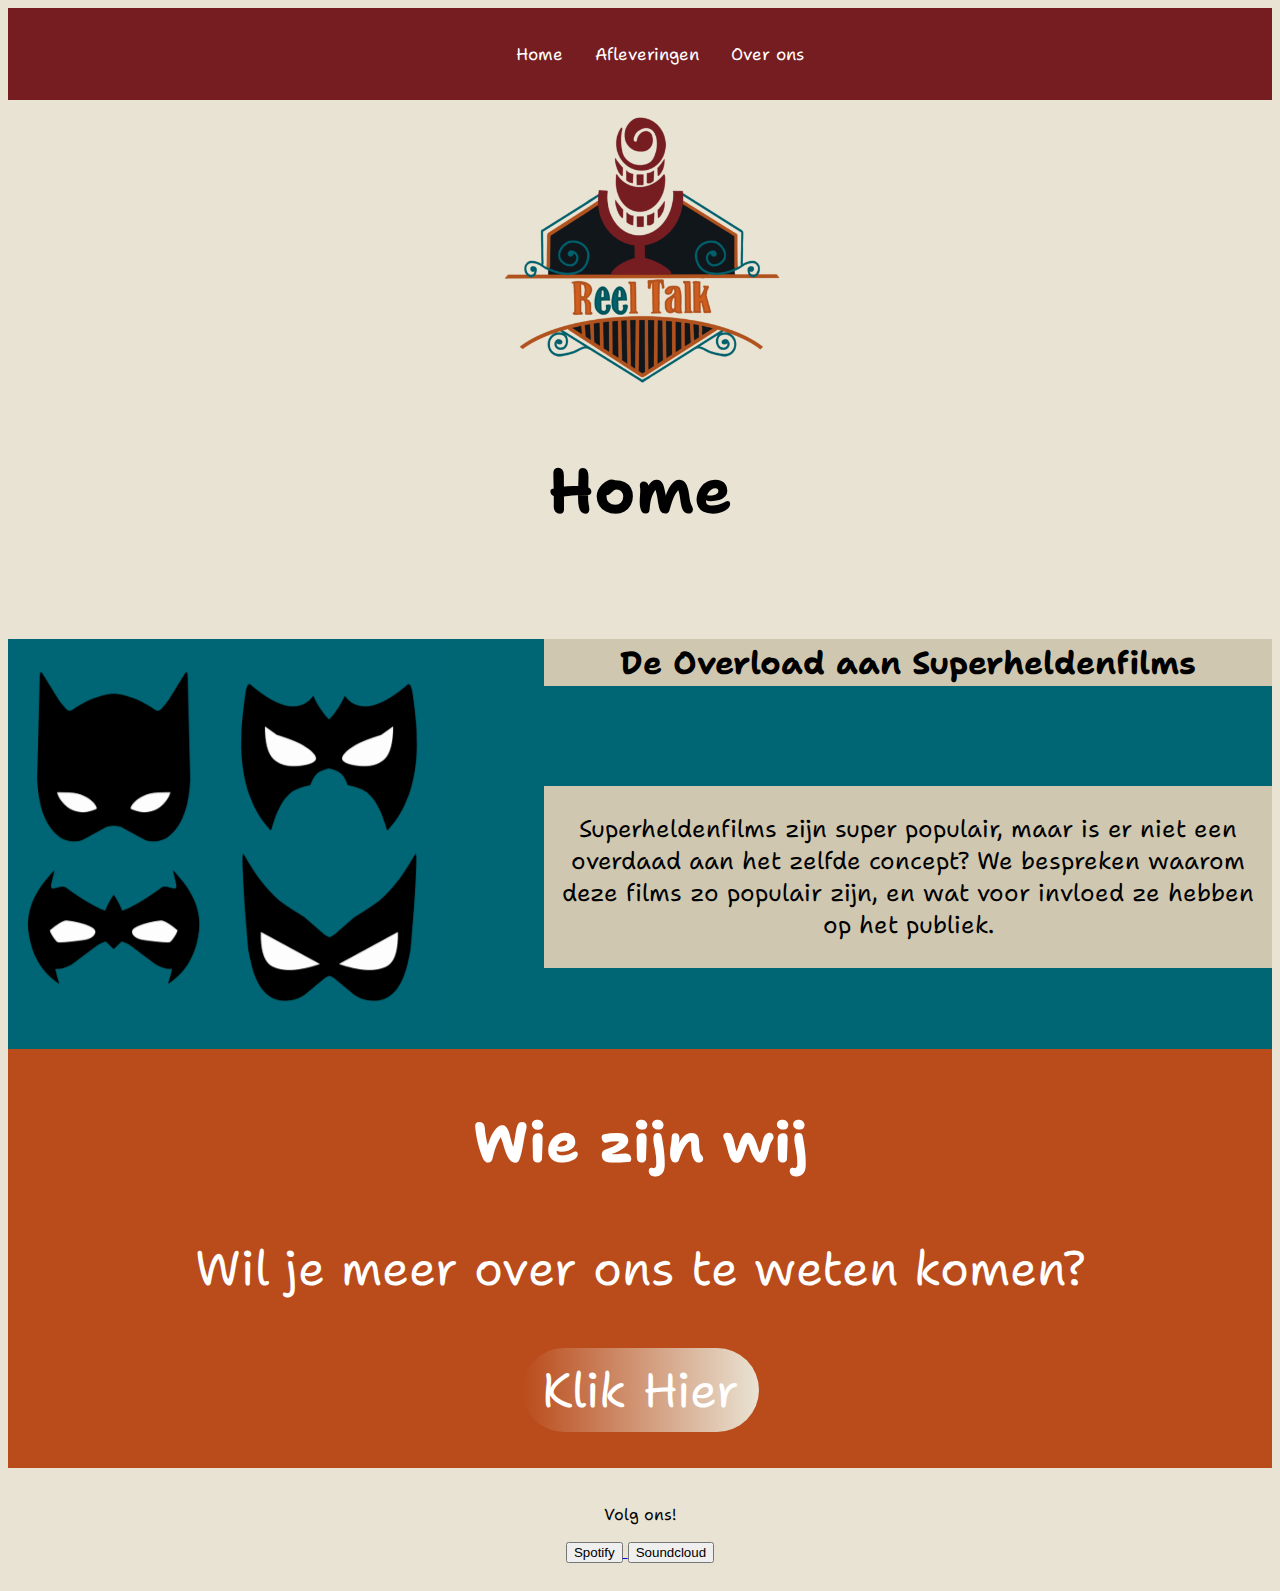
<file: index.html>
<!DOCTYPE html>
<html lang="nl">
<head>
    <meta charset="UTF-8">
    <meta name="viewport" content="width=device-width, initial-scale=1.0">
    <title>Homepagina</title>
    <link rel="preconnect" href="https://fonts.googleapis.com">
    <link rel="preconnect" href="https://fonts.gstatic.com" crossorigin>
    <link href="https://fonts.googleapis.com/css2?family=Shantell+Sans:ital,wght@0,300..800;1,300..800&display=swap" rel="stylesheet">
    <link rel="stylesheet" href="css/style.css">
    
</head>
<body>
    <header>
        <nav>
            <ul>
                <a class="active" href="index.html">Home</a>
                <a href="afleveringen.html">Afleveringen</a>
                <a href="overons.html">Over ons</a>
            </ul>
        </nav>
        <div style="text-align: center;">
            <img src="images/logo.png" alt="logo"  width="300px" height="300px">
        </div>
    </header>
    <main>
        <section class="hero">
            <h1>Home</h1>
        </section>
        <section>
        <div class="main-container">
            <div class="image 1">
                <img src="images/tumbnail1.png" alt="tumbnail1">
            </div>
        <div class="container">
            <div class="title1">
            <strong>De Overload aan Superheldenfilms</strong>
            </div>
            <div class="text">
                <text ALIGN="center">
                <p>Superheldenfilms zijn super populair, maar is er niet een overdaad aan het zelfde concept? 
                    We bespreken waarom deze films zo populair zijn, en wat voor 
                    invloed ze hebben op het publiek.</p>
                </text>
            </div>
        </div>
    </div>
        </section>
        </section>
        <section>
            <section class="aboutus-section">
                <div>
                    <h3>Wie zijn wij</h3>
                    <p>Wil je meer over ons te weten komen?</p>
                    <a href="overons.html" class="button-class">
                        <button>Klik Hier</button>
                    </a>
                </div>
              </section>
            </section>
        </section>
    </main>
    <footer>
        <p>Volg ons!</p>
        <a href="https://open.spotify.com/show/78DwGA25zXJMZqNgVdz75V?si=fYncmkh5SyGoGrnGeXCLnQ&nd=1&dlsi=d7f3e1a9546b45ff" class="footer-class">
            <button>Spotify</button>
        </a>
        <a href="https://soundcloud.com" class="footer-class">
            <button>Soundcloud</button>
        </a>
    </footer>
</body>
</html>
</file>
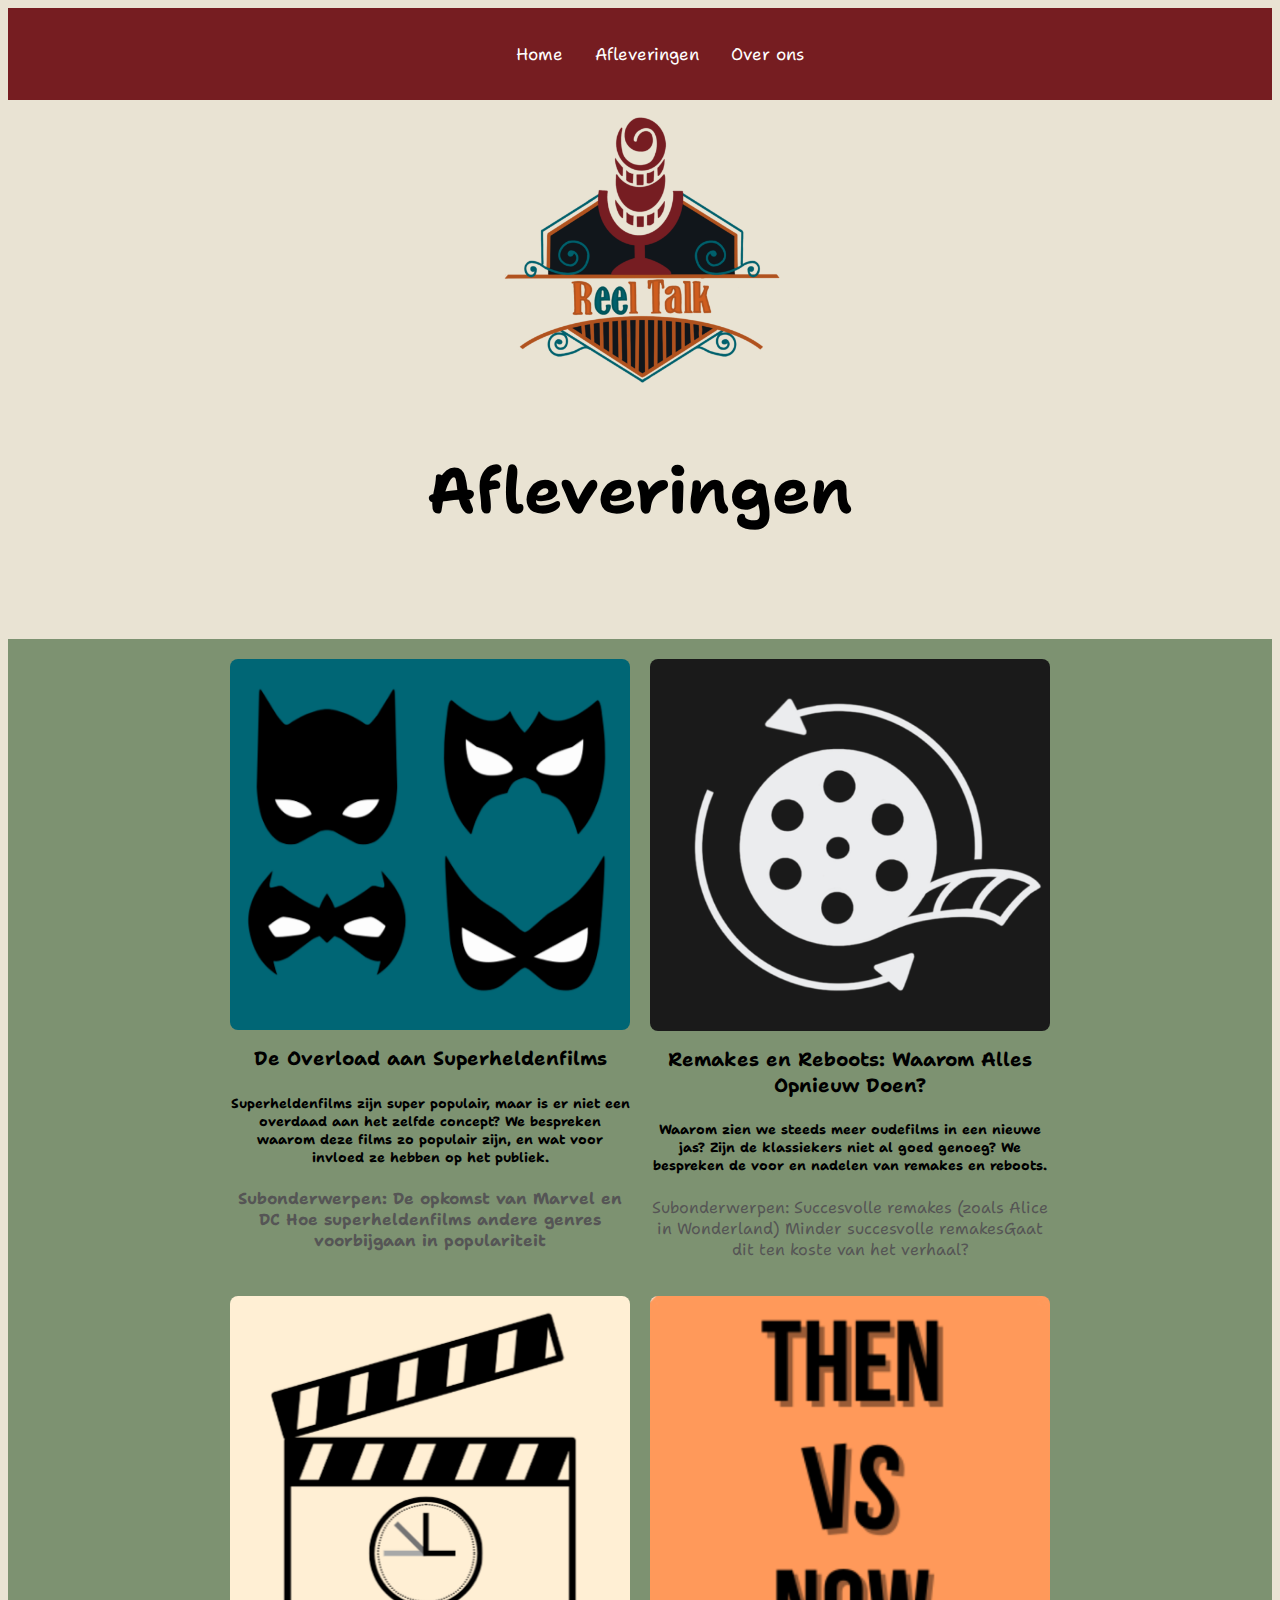
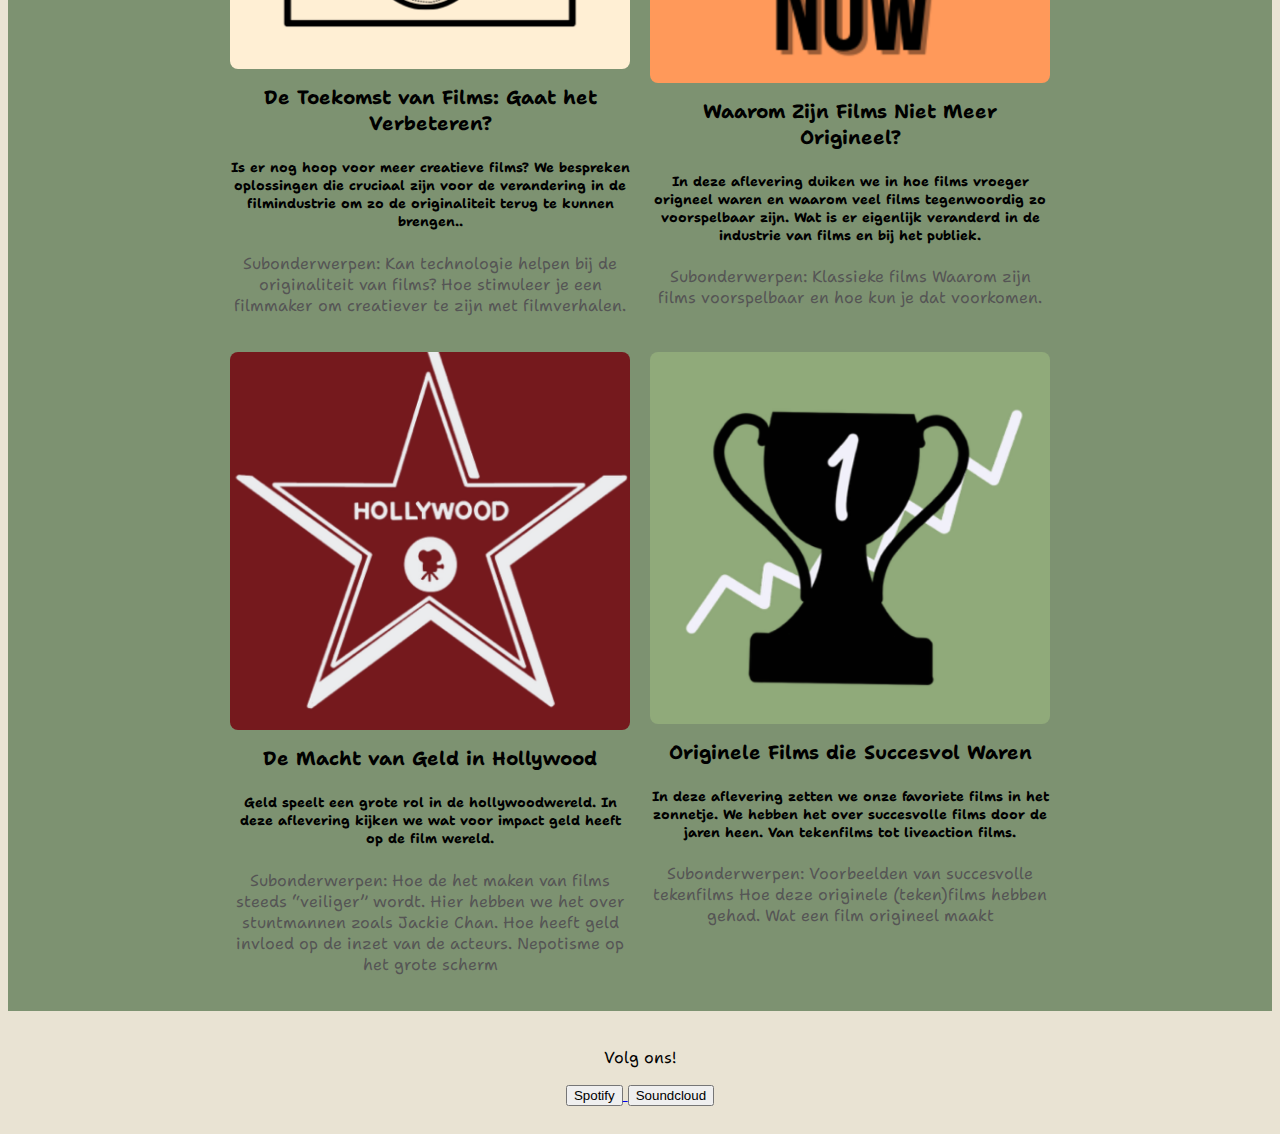
<file: afleveringen.html>
<!DOCTYPE html>
<html lang="nl">
<head>
    <meta charset="UTF-8">
    <meta name="viewport" content="width=device-width, initial-scale=1.0">
    <title>Afleveringen</title>
    <link rel="preconnect" href="https://fonts.googleapis.com">
    <link rel="preconnect" href="https://fonts.gstatic.com" crossorigin>
    <link href="https://fonts.googleapis.com/css2?family=Shantell+Sans:ital,wght@0,300..800;1,300..800&display=swap" rel="stylesheet">
    <link rel="stylesheet" href="css/style.css">
</head>
<body>
    <header>
        <nav>
            <ul>
                <a class="active" href="index.html">Home</a>
                <a href="afleveringen.html">Afleveringen</a>
                <a href="overons.html">Over ons</a>
            </ul>
        </nav>
        <div style="text-align: center;">
            <img src="images/logo.png" alt="logo"  width="300px" height="300px">
        </div>
    <main>
        <section class="hero">
            <h1>Afleveringen</h1>
        </section>
        <section class="afleveringen">
            <article>
                <img src="images/tumbnail1.png" alt="tumbnail1">
                <h2>De Overload aan Superheldenfilms</h2>
                <h5>Superheldenfilms zijn super populair, maar is er niet een overdaad 
                    aan het zelfde concept? We bespreken waarom deze
                    films zo populair zijn, en wat voor invloed ze hebben op het publiek.</h5>
                <strong><p>Subonderwerpen:
                    De opkomst van Marvel en DC
                    Hoe superheldenfilms andere genres voorbijgaan in populariteit</p></strong>
            </article>
            <article>
                <img src="images/tumbnail2.png" alt="tumbnail2">
                <h2>Remakes en Reboots: Waarom Alles Opnieuw Doen?</h2>
                <strong><h5>Waarom zien we steeds meer oudefilms in een nieuwe jas? Zijn de klassiekers niet al goed genoeg? 
                We bespreken de voor en nadelen van remakes en reboots.</h5></strong> 
                <p>Subonderwerpen:
                Succesvolle remakes (zoals Alice in Wonderland)
                Minder succesvolle remakesGaat dit ten koste van het verhaal?</p>
            </article>
            <article>
                <img src="images/tumbnail3.png" alt="tumbnail3">
                <h2>De Toekomst van Films: Gaat het Verbeteren?</h2>
                <strong><h5>Is er nog hoop voor meer creatieve films? We bespreken oplossingen die cruciaal zijn voor de verandering 
                in de filmindustrie om zo de originaliteit terug te kunnen brengen..</h5></strong> 
                <p>Subonderwerpen:
                Kan technologie helpen bij de originaliteit van films?
                Hoe stimuleer je een filmmaker om creatiever te zijn met filmverhalen.</p>
            </article>
            <article>
                <img src="images/tumbnail4.png" alt="tumbnail4">
                <h2>Waarom Zijn Films Niet Meer Origineel?</h2>
                <strong><h5>In deze aflevering duiken we in hoe films vroeger origneel waren en waarom veel films tegenwoordig zo voorspelbaar zijn. 
                Wat is er eigenlijk veranderd in de industrie van films en bij het publiek.</h5></strong> 
                <p>Subonderwerpen:
                Klassieke films
                Waarom zijn films voorspelbaar en hoe kun je dat voorkomen.</p>
            </article>
            <article>
                <img src="images/tumbnail5.png" alt="tumbnail5">
                <h2>De Macht van Geld in Hollywood</h2>
                <strong><h5>Geld speelt een grote rol in de hollywoodwereld. In deze aflevering kijken we wat voor impact geld heeft op de film wereld.</h5></strong> 
                <p>Subonderwerpen:
                Hoe de het maken van films steeds “veiliger” wordt. Hier hebben we het over stuntmannen zoals Jackie Chan.
                Hoe heeft geld invloed op de inzet van de acteurs.
                Nepotisme op het grote scherm</p>
            </article>
            <article>
                <img src="images/tumbnail6.png" alt="tumbnail6"> 
                <h2>Originele Films die Succesvol Waren</h2>
                <strong><h5>In deze aflevering zetten we onze favoriete films in het zonnetje. We hebben het over succesvolle films door de jaren heen. Van tekenfilms tot liveaction films.</h5></strong> 
                <p>Subonderwerpen:
                Voorbeelden van succesvolle tekenfilms
                Hoe deze originele (teken)films hebben gehad.
                Wat een film origineel maakt</p>
            </article>
        </section>
    </main>
    <footer>
        <p>Volg ons!</p>
        <a href="https://open.spotify.com/show/78DwGA25zXJMZqNgVdz75V?si=fYncmkh5SyGoGrnGeXCLnQ&nd=1&dlsi=d7f3e1a9546b45ff" class="footer-class">
            <button>Spotify</button>
        </a>
        <a href="https://soundcloud.com" class="footer-class">
            <button>Soundcloud</button>
    </footer>
</body>
</html>
</file>
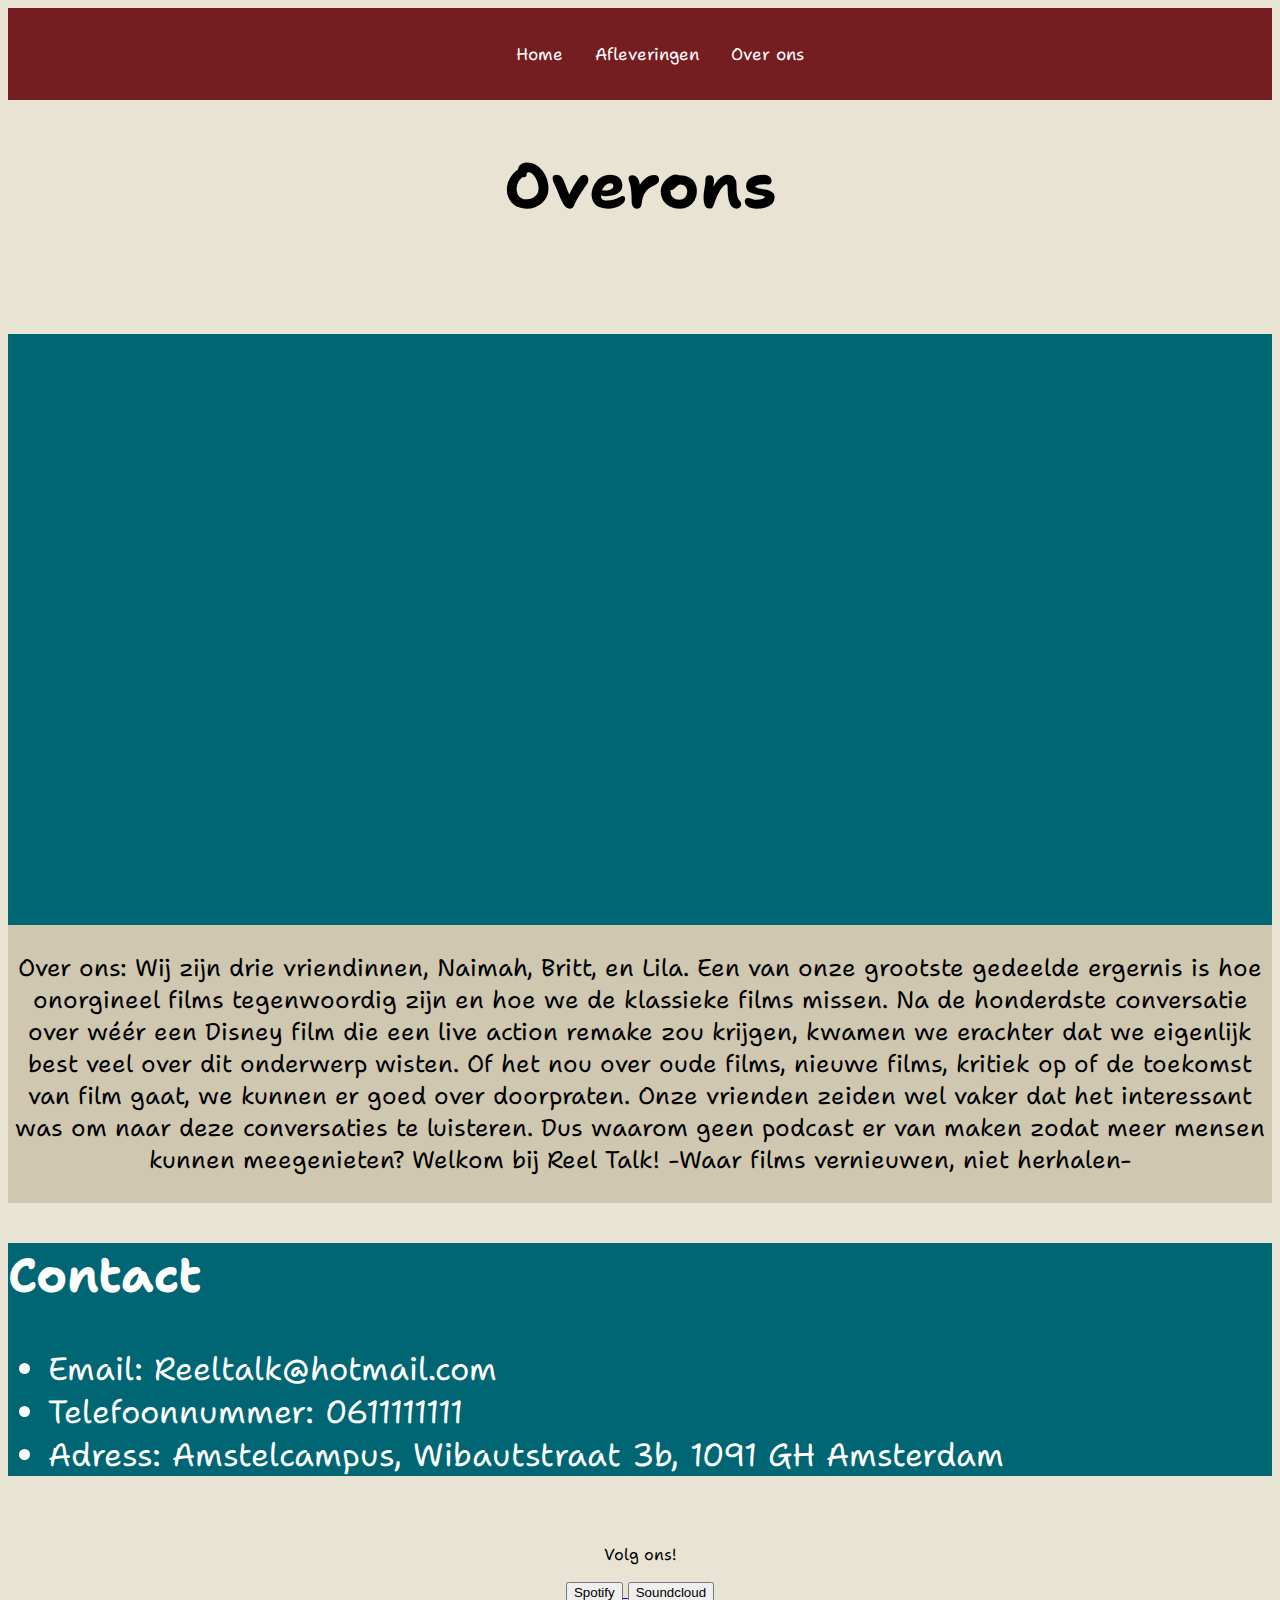
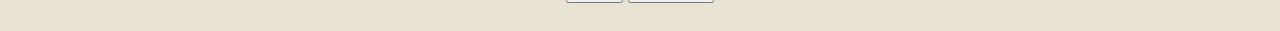
<file: overons.html>
<!DOCTYPE html>
<html lang="nl">
<head>
    <meta charset="UTF-8">
    <meta name="viewport" content="width=device-width, initial-scale=1.0">
    <title>Overons</title>
    <link rel="preconnect" href="https://fonts.googleapis.com">
    <link rel="preconnect" href="https://fonts.gstatic.com" crossorigin>
    <link href="https://fonts.googleapis.com/css2?family=Shantell+Sans:ital,wght@0,300..800;1,300..800&display=swap" rel="stylesheet">
    <link rel="stylesheet" href="css/style.css">
</head>
<body>
    <header>
        <nav>
            <ul>
                <a class="active" href="index.html">Home</a>
                <a href="afleveringen.html">Afleveringen</a>
                <a href="overons.html">Over ons</a>
            </ul>
        </nav>
    </header>
    <main>
        <section class="hero">
            <h1>Overons</h1>
        </section>
        <section class="aboutus">
            <img src="images/overonsfoto.jpeg" alt="overonsfoto">
        </section>
        <div class="text2">
            <text ALIGN="center">
            <p>Over ons:
                Wij zijn drie vriendinnen, Naimah, Britt, en Lila.
                Een van onze grootste gedeelde ergernis is hoe onorgineel films tegenwoordig zijn en hoe we de klassieke films missen.
                Na de honderdste conversatie over wéér een Disney film die een live action remake zou krijgen, kwamen we erachter dat
                we eigenlijk best veel over dit onderwerp wisten.
                Of het nou over oude films, nieuwe films, kritiek op of de toekomst van film gaat, we kunnen er goed over doorpraten.
                Onze vrienden zeiden wel vaker dat het interessant was om naar deze conversaties te luisteren.
                Dus waarom geen podcast er van maken zodat meer mensen kunnen meegenieten?
                Welkom bij Reel Talk! -Waar films vernieuwen, niet herhalen-</p>
            </text>
        </div>
        </section>
        <section class="contact">
            <div>
                <h2>Contact</h2>
        <section class="contactlijst">
             <ul>
                <li>Email: Reeltalk@hotmail.com</li>
                <li>Telefoonnummer: 0611111111</li>
                <li>Adress: Amstelcampus, Wibautstraat 3b, 1091 GH Amsterdam</li>
            </ul>
        </section>
            </div>
        </section>
    </main>
    <footer>
        <p>Volg ons!</p>
        <a href="https://open.spotify.com/show/78DwGA25zXJMZqNgVdz75V?si=fYncmkh5SyGoGrnGeXCLnQ&nd=1&dlsi=d7f3e1a9546b45ff" class="footer-class">
            <button>Spotify</button>
        </a>
        <a href="https://soundcloud.com" class="footer-class">
            <button>Soundcloud</button>
    </footer>
</body>
</html>
</file>
<file: css/style.css>
@import url('https://fonts.googleapis.com/css2?family=Edu+AU+VIC+WA+NT+Pre:wght@400..700&family=Open+Sans:ital,wght@0,300..800;1,300..800&display=swap');
.center {
    display: block;
    margin-left: auto;
    margin-right: auto;
    width: 30%;
    
}


nav {
  display: flex;
  justify-content: center;
  background-color: #761d21;
  align-items: center;
  color: #ffffff;
  padding: 5px;

}

nav a {
    float: left;
    color: #ffffff;
    padding: 14px 16px;
    text-decoration: none;
    font-size: 17px;
}

nav a:hover {
  color: #761d21;        /* Change text color on hover */
  background-color: #e9e3d3;  /* Add background color on hover */
  border-radius: 5px;     /* Round the corners of the hover effect */
}

body {
    background-color: #e9e3d3;
    font-family: "Shantell Sans";
}
.hero {
  height: auto;
  display: flex;
  justify-content: center;
  align-items: center;
  text-align: center;
  color: #000000;
  font-size: 20px;
  margin-bottom: 5%;
  font-family: "Shantell Sans", serif;
  font-size: 2em;
    

}

.main-container{
  display: flex;
  flex-direction: row;
  gap: 100px;
  background-color: #006674;
}

.container{
  display: flex;
  flex-direction: column;
  gap: 100px;
  background-color: #006674;
  

}
.image1{
  max-width: 100%;
  max-height: 100%;
  margin-right: 20%;
}

.aboutus-section {
  background-color: #ba4b1b;
  height: 80;
  display: flex;
  justify-content: center;
  align-items: center;
  color: #ffffff;
  width: auto;
  font-family: "Shantell Sans", serif;
}

.aboutus-section div {
  text-align: center;
  font-size: 3em;
  font-family: "Shantell Sans", serif;
}

.aboutus-section button{
  background: linear-gradient(to right, #ba4b1b, #e9e3d3); /* Gradient background */
  color: white; /* Text color */
  font-size: 1em; /* Font size */
  font-family: "Shantell Sans", serif; /* Font style */
  padding: 10px 20px; /* Spacing inside the button */
  border: none; /* Remove default border */
  border-radius: 1.5625em; /* Rounded corners */
  cursor: pointer; /* Pointer cursor on hover */
  transition: all 0.3s ease; /* Smooth transition for hover effect */
  margin-bottom: 4%;

}




.title1{
  background-color: #cfc7b0;
  text-align: center;
  border: 2px solid #00000000;
  font-size: 200%;
  font-family: "Shantell Sans", serif;

    
}

.text{
  background-color: #1e668a;
  padding: 3px;
  font-size: larger;
  background-color: #cfc7b0;
  font-size: 150%;
  font-family: "Shantell Sans", serif;

}

.onder{
    background-color: #ffffff9a;
    border: 3px solid black;
    max-width: 30%;
}

.afleveringen{
    background-color: #7d9271;

}

.aboutus{
    background-color: #006674;
    width: auto;
    height: auto;
    padding: 20px;
    text-align: center
}
.aboutus img{
  align-items: center;
  width: 80%;
  height: auto;
  max-width: 80%;
  opacity: 0;
  transform: translateY(50px);
  animation: fadeIn 1.5s ease-out forwards;
}

@keyframes fadeIn {
  0% {
    opacity: 0;
    transform: translateY(50px); /* Starting position */
  }
  100% {
    opacity: 1;
    transform: translateY(0); /* End at normal position */
  }
}
  
.text2{
  text-align: center;
  background-color: #1e668a;
  padding: 3px;
  font-size: 20px;
  font-size: larger;
  background-color: #cfc7b0;
  font-size: 150%;
}

footer{
  background-color: #e9e3d3; /* Dark background for the footer */
  color: #000000; /* White text color */
  padding: 20px;
  text-align: center;
}


.afleveringen {
    display: flex; /* Use Flexbox for layout */
    flex-wrap: wrap; /* Allow wrapping if there isn't enough space */
    gap: 20px; /* Space between articles */
    justify-content: center; /* Center articles within the container */
    padding: 20px;
  }

  /* Individual article */
  article {
    width: 400px; /* Fixed width for each article */
    text-align: center; /* Center-align text */
  }

  /* Image inside each article */
  article img {
    width: 100%; /* Image takes the full width of the article */
    height: auto; /* Maintain aspect ratio */
    border-radius: 8px; /* Optional: Rounded corners */
  }

  /* Title styling */
  article h2 {
    font-size: 1.2em;
    margin: 10px 0; /* Add spacing above and below */
  }

  /* Paragraph styling */
  article p {
    font-size: 1em;
    color: #555; /* Optional: Gray color for text */
  }


  .contact{
    background-color: #006674;
    width: 100%;    /* Stel de breedte van de sectie in */
    text-align: end; /* Centreer de inhoud in de sectie */
    justify-content: space-between;
    
  }
  
  .contact img{
    border-radius: 1em;
    width: 30%;    /* De afbeelding is 50% van de sectiebreedte */
    height: auto;
  }

  .contact h2{
    text-align: start;
    font-size: 3em;
    font-family: "Shantell Sans", serif;
    color: #ffffff;
  }
  
  .contactlijst{
    text-align: start;
    font-size: 2em;
    font-family: "Shantell Sans", serif;
    color: #ffffff;
  }
</file>
